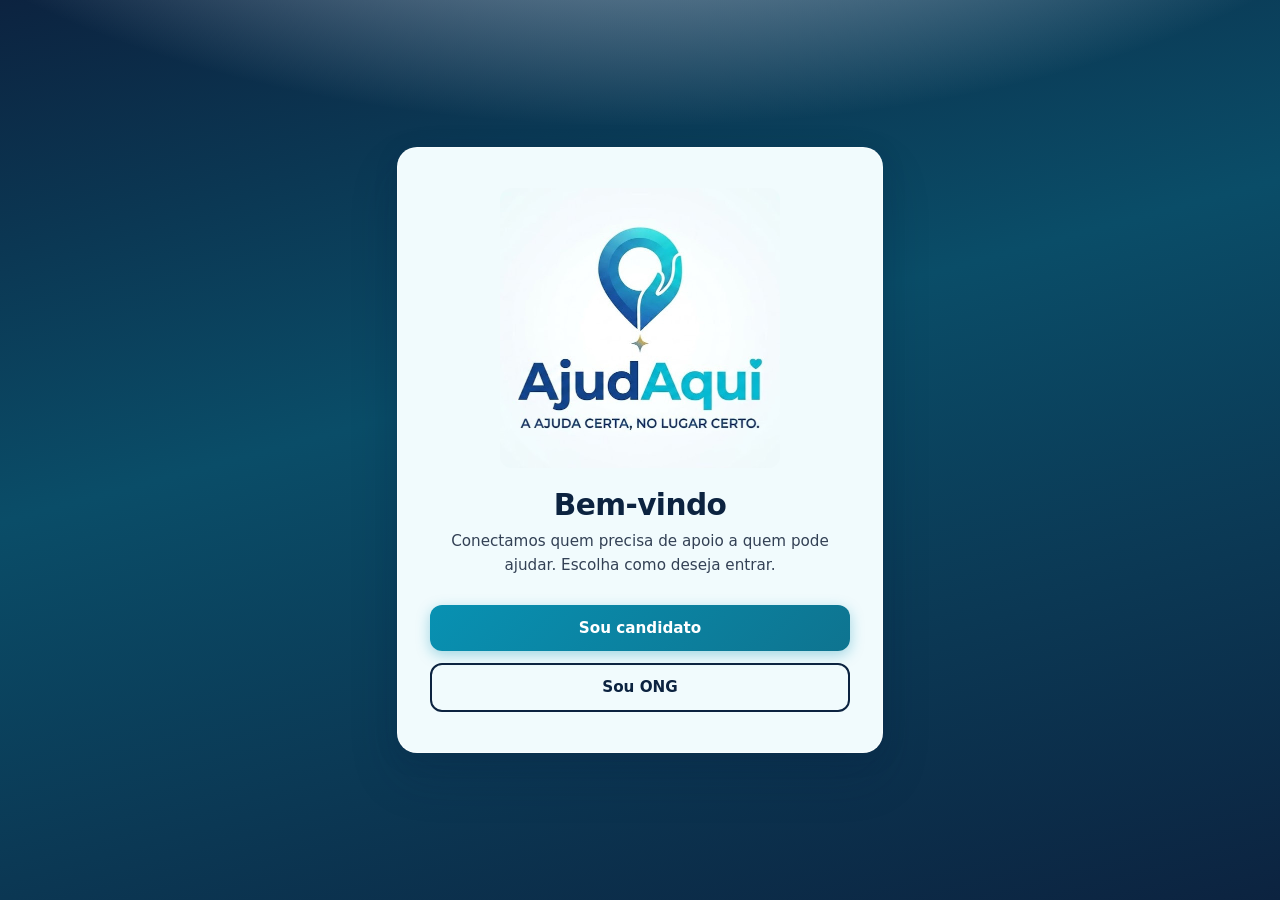
<file: frontend/html/index.html>
<!DOCTYPE html>
<html lang="pt-br">
<head>
    <meta charset="UTF-8"> <!-- Define o padrão de caracteres como UTF-8 -->
    <meta name="viewport" content="width=device-width, initial-scale=1.0"> <!-- Ajusta a página para ser responsiva em dispositivos móveis -->
    <title>AjudAqui</title> <!-- Título da aba do navegador -->
    <link rel="stylesheet" href="../css/arena.css"> <!-- Importa o arquivo CSS para estilização -->
    <link rel="shortcut icon" type="image/svg" href="../static/abobora.ico"/> <!-- Define o ícone da aba do navegador -->
</head>
<body class="arena-page arena-page--home">
    <main class="arena-card" role="main">
        <img
            src="../logo/LOGO.jpg"
            alt="AjudAqui — A ajuda certa, no lugar certo."
            class="index-logo"
            width="280"
        />
        <h1 class="index-title">Bem-vindo</h1>
        <p class="index-lead">Conectamos quem precisa de apoio a quem pode ajudar. Escolha como deseja entrar.</p>
        <div class="index-actions">
            <a href="login_candidato.html" class="arena-cta arena-cta--primary">Sou candidato</a>
            <a href="login_ong.html" class="arena-cta arena-cta--outline">Sou ONG</a>
        </div>
    </main>
</body>
</html>
</file>
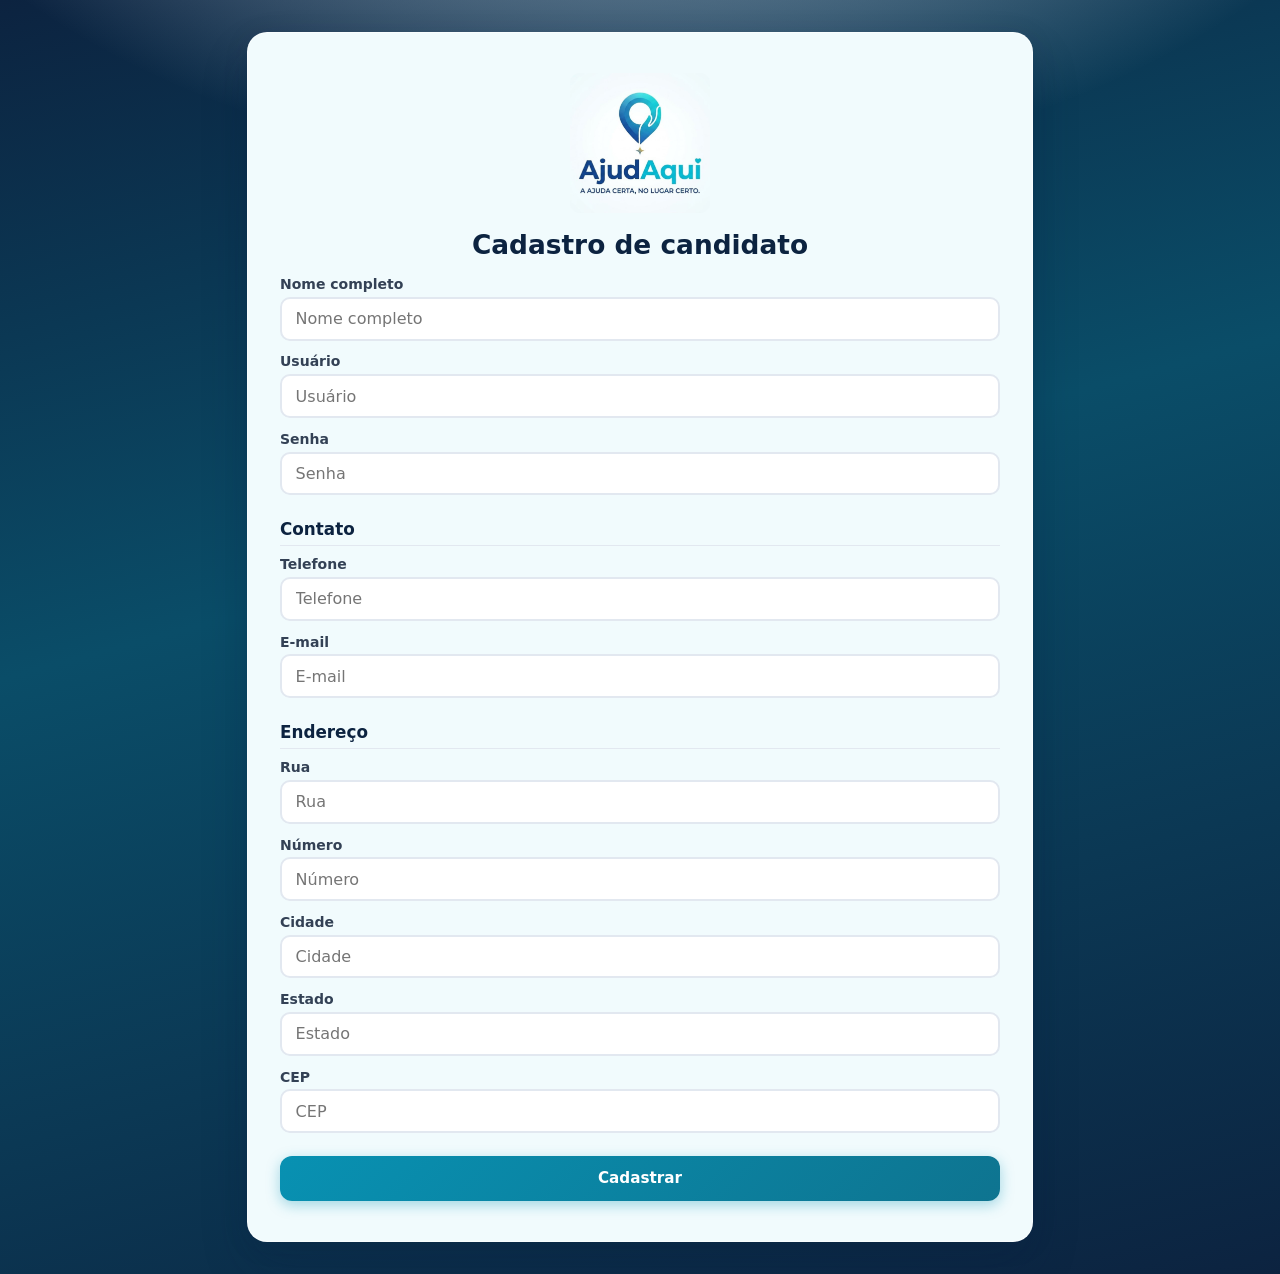
<file: frontend/html/cadastro_candidato.html>
<!DOCTYPE html>
<html lang="pt-br">
<head>
    <meta charset="UTF-8">
    <meta name="viewport" content="width=device-width, initial-scale=1.0">
    <title>AjudAqui</title>
    <link rel="stylesheet" href="../css/arena.css">
    <link rel="shortcut icon" type="image/svg" href="../static/abobora.ico"/>
</head>
<body class="arena-page">
    <main class="arena-card arena-card--wide arena-card--form" role="main">
        <div class="arena-brand">
            <img src="../logo/LOGO.jpg" alt="AjudAqui" class="arena-logo-sm" width="140">
        </div>
        <h2>Cadastro de candidato</h2>

        <form action="../../backend/cadastro_candidato.php" method="POST">
            <label for="nome_candidato">Nome completo</label>
            <input type="text" id="nome_candidato" name="nome_candidato" placeholder="Nome completo" required>

            <label for="login">Usuário</label>
            <input type="text" id="login" name="login" placeholder="Usuário" required>

            <label for="senha">Senha</label>
            <input type="password" id="senha" name="senha" placeholder="Senha" required>

            <h3>Contato</h3>

            <label for="telefone">Telefone</label>
            <input type="text" id="telefone" name="telefone" placeholder="Telefone" required>

            <label for="email">E-mail</label>
            <input type="email" id="email" name="email" placeholder="E-mail" required>

            <h3>Endereço</h3>

            <label for="rua">Rua</label>
            <input type="text" id="rua" name="rua" placeholder="Rua" required>

            <label for="numero">Número</label>
            <input type="text" id="numero" name="numero" placeholder="Número" required>

            <label for="cidade">Cidade</label>
            <input type="text" id="cidade" name="cidade" placeholder="Cidade" required>

            <label for="estado">Estado</label>
            <input type="text" id="estado" name="estado" placeholder="Estado" required>

            <label for="cep">CEP</label>
            <input type="text" id="cep" name="cep" placeholder="CEP" required>

            <div class="arena-actions">
                <button type="submit">Cadastrar</button>
            </div>
        </form>
    </main>
</body>
</html>
</file>
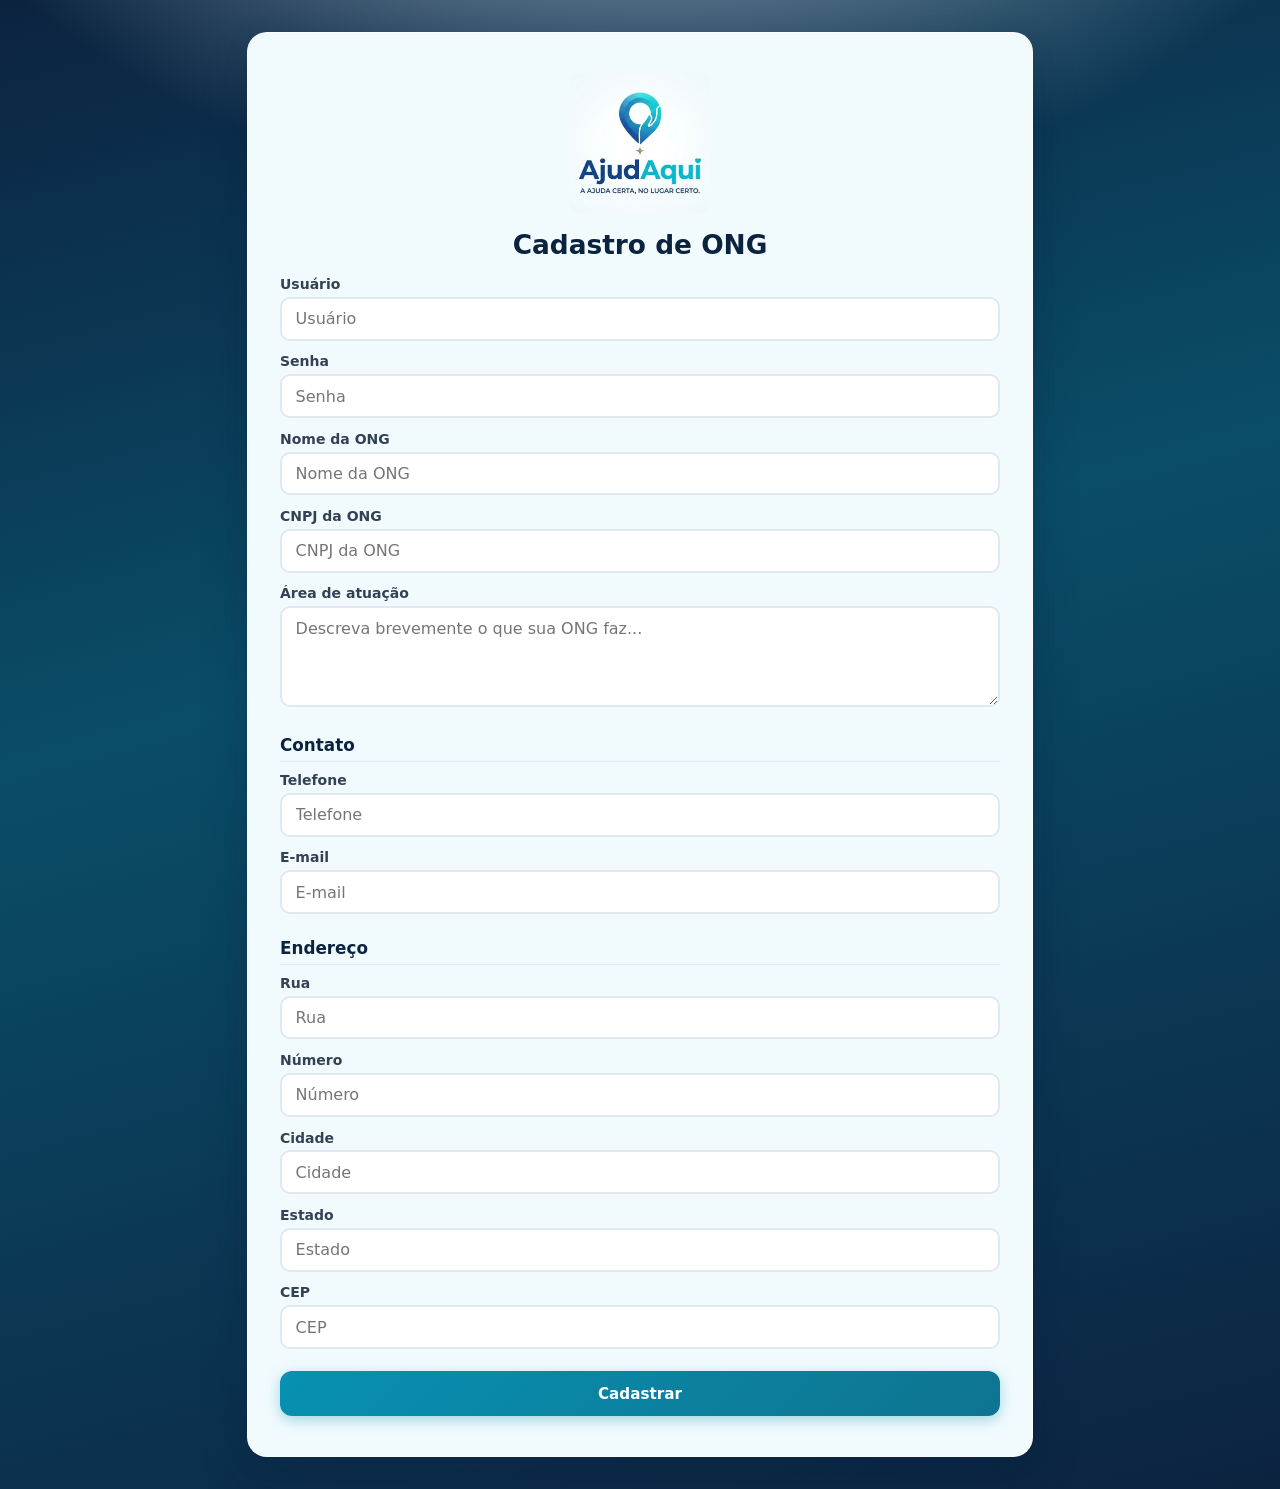
<file: frontend/html/cadastro_ong.html>
<!DOCTYPE html>
<html lang="pt-br">
<head>
    <meta charset="UTF-8">
    <meta name="viewport" content="width=device-width, initial-scale=1.0">
    <title>AjudAqui</title>
    <link rel="stylesheet" href="../css/arena.css">
    <link rel="shortcut icon" type="image/svg" href="../static/abobora.ico"/>
</head>
<body class="arena-page">
    <main class="arena-card arena-card--wide arena-card--form" role="main">
        <div class="arena-brand">
            <img src="../logo/LOGO.jpg" alt="AjudAqui" class="arena-logo-sm" width="140">
        </div>
        <h2>Cadastro de ONG</h2>

        <form action="../../backend/cadastro_ong.php" method="POST">
            <label for="login">Usuário</label>
            <input type="text" id="login" name="login" placeholder="Usuário" required>

            <label for="senha">Senha</label>
            <input type="password" id="senha" name="senha" placeholder="Senha" required>

            <label for="nome_ong">Nome da ONG</label>
            <input type="text" id="nome_ong" name="nome_ong" placeholder="Nome da ONG" required>

            <label for="cnpj">CNPJ da ONG</label>
            <input type="text" id="cnpj" name="cnpj" placeholder="CNPJ da ONG" required>

            <label for="atuacao">Área de atuação</label>
            <textarea id="atuacao" name="atuacao" rows="4" placeholder="Descreva brevemente o que sua ONG faz..."></textarea>

            <h3>Contato</h3>

            <label for="telefone">Telefone</label>
            <input type="text" id="telefone" name="telefone" placeholder="Telefone" required>

            <label for="email">E-mail</label>
            <input type="email" id="email" name="email" placeholder="E-mail" required>

            <h3>Endereço</h3>

            <label for="rua">Rua</label>
            <input type="text" id="rua" name="rua" placeholder="Rua" required>

            <label for="numero">Número</label>
            <input type="text" id="numero" name="numero" placeholder="Número" required>

            <label for="cidade">Cidade</label>
            <input type="text" id="cidade" name="cidade" placeholder="Cidade" required>

            <label for="estado">Estado</label>
            <input type="text" id="estado" name="estado" placeholder="Estado" required>

            <label for="cep">CEP</label>
            <input type="text" id="cep" name="cep" placeholder="CEP" required>

            <div class="arena-actions">
                <button type="submit">Cadastrar</button>
            </div>
        </form>
    </main>
</body>
</html>
</file>
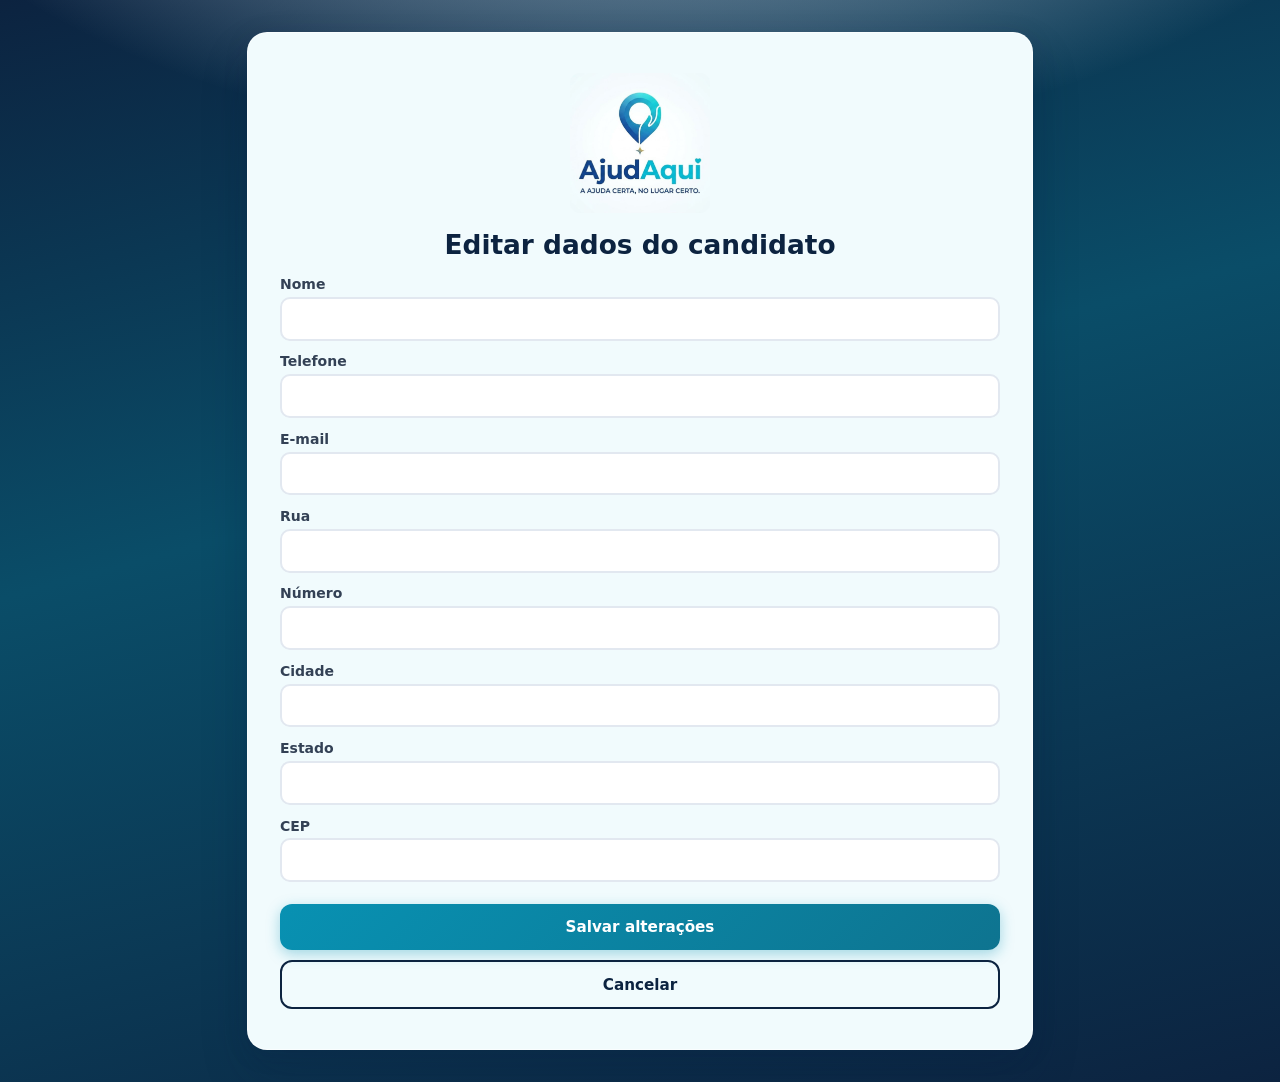
<file: frontend/html/editar_candidato.html>
<!DOCTYPE html>
<html lang="pt-br">
<head>
    <meta charset="UTF-8">
    <meta name="viewport" content="width=device-width, initial-scale=1.0">
    <title>AjudAqui</title>
    <link rel="stylesheet" href="../css/arena.css">
    <link rel="shortcut icon" type="image/svg" href="../static/abobora.ico"/>
</head>
<body class="arena-page">
    <main class="arena-card arena-card--wide arena-card--form" role="main">
        <div class="arena-brand">
            <img src="../logo/LOGO.jpg" alt="AjudAqui" class="arena-logo-sm" width="140">
        </div>
        <h2>Editar dados do candidato</h2>

        <form action="../../backend/editar_candidato.php" method="POST">
            <label for="nome_candidato">Nome</label>
            <input type="text" id="nome_candidato" name="nome_candidato" required>

            <label for="telefone">Telefone</label>
            <input type="text" id="telefone" name="telefone">

            <label for="email">E-mail</label>
            <input type="email" id="email" name="email">

            <label for="rua">Rua</label>
            <input type="text" id="rua" name="rua">

            <label for="numero">Número</label>
            <input type="text" id="numero" name="numero">

            <label for="cidade">Cidade</label>
            <input type="text" id="cidade" name="cidade">

            <label for="estado">Estado</label>
            <input type="text" id="estado" name="estado">

            <label for="cep">CEP</label>
            <input type="text" id="cep" name="cep">

            <div class="arena-actions">
                <button type="submit">Salvar alterações</button>
                <a href="../../backend/perfil_candidato.php" class="arena-cta arena-cta--outline">Cancelar</a>
            </div>
        </form>
    </main>
</body>
</html>
</file>
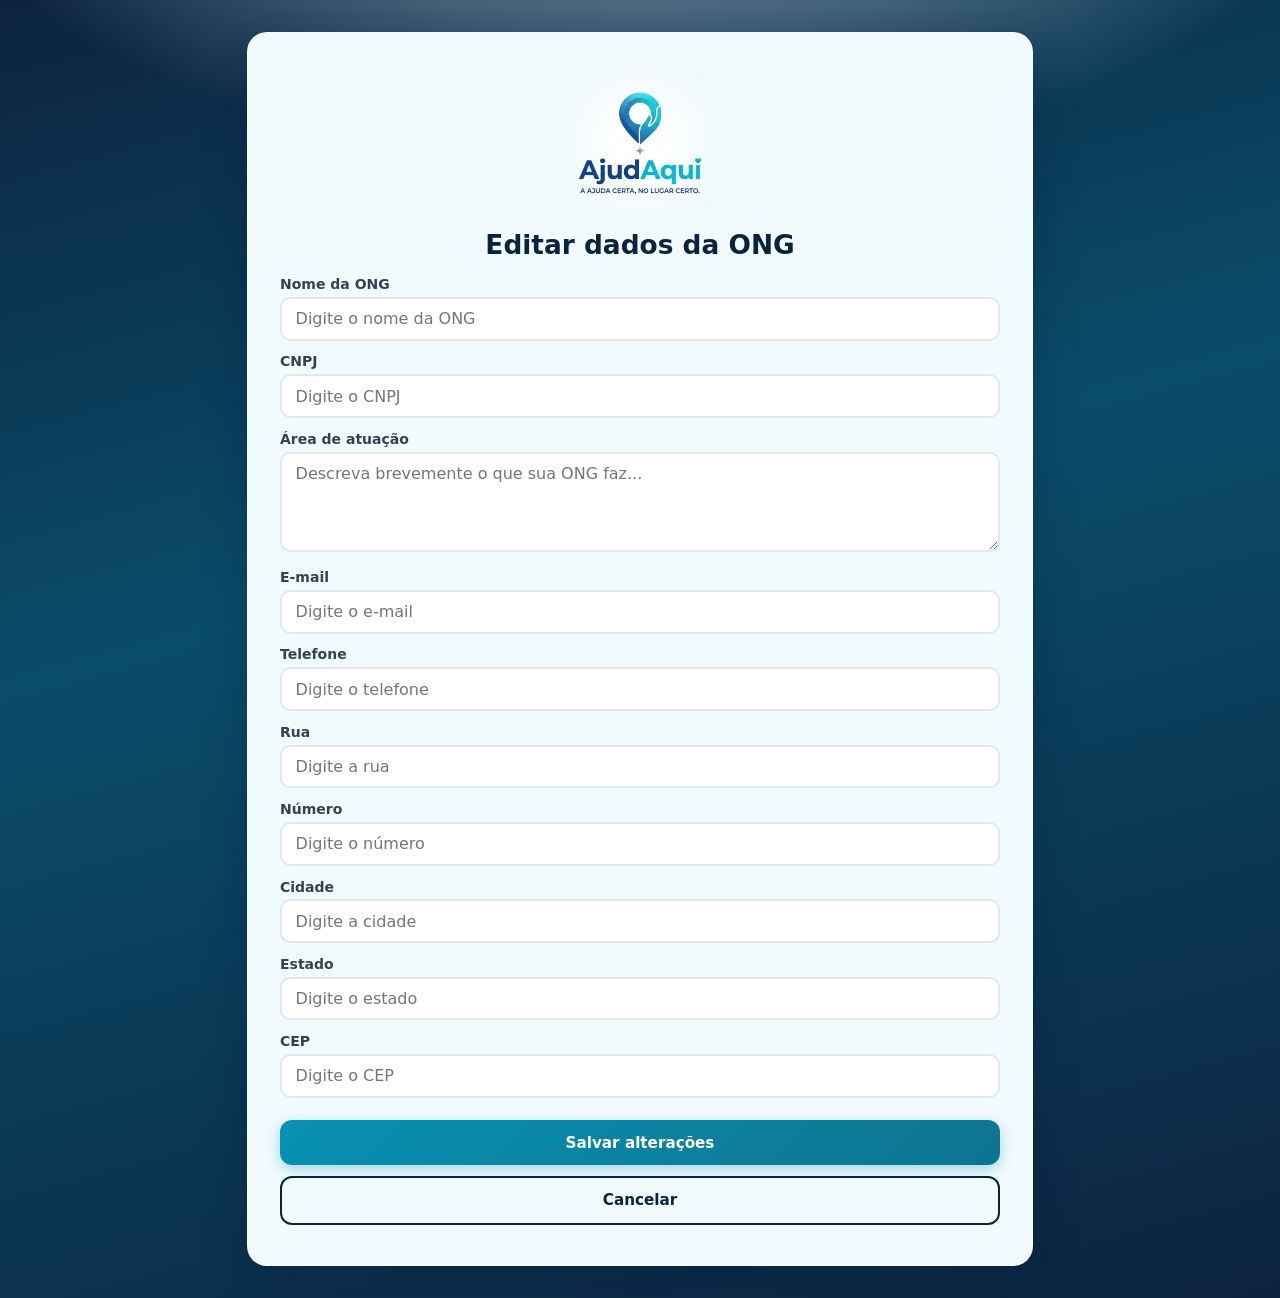
<file: frontend/html/editar_ong.html>
<!DOCTYPE html>
<html lang="pt-BR">
<head>
    <meta charset="UTF-8">
    <meta name="viewport" content="width=device-width, initial-scale=1.0">
    <title>AjudAqui</title>
    <link rel="stylesheet" href="../css/arena.css">
    <link rel="shortcut icon" type="image/svg" href="../static/abobora.ico"/>
</head>
<body class="arena-page">
    <main class="arena-card arena-card--wide arena-card--form" role="main">
        <div class="arena-brand">
            <img src="../logo/LOGO.jpg" alt="AjudAqui" class="arena-logo-sm" width="140">
        </div>
        <h2>Editar dados da ONG</h2>

        <form action="../../backend/editar_ong.php" method="POST">
            <label for="nome_ong">Nome da ONG</label>
            <input type="text" id="nome_ong" name="nome_ong" placeholder="Digite o nome da ONG">

            <label for="cnpj">CNPJ</label>
            <input type="text" id="cnpj" name="cnpj" placeholder="Digite o CNPJ">

            <label for="atuacao">Área de atuação</label>
            <textarea id="atuacao" name="atuacao" rows="4" placeholder="Descreva brevemente o que sua ONG faz..."></textarea>

            <label for="email">E-mail</label>
            <input type="email" id="email" name="email" placeholder="Digite o e-mail">

            <label for="telefone">Telefone</label>
            <input type="text" id="telefone" name="telefone" placeholder="Digite o telefone">

            <label for="rua">Rua</label>
            <input type="text" id="rua" name="rua" placeholder="Digite a rua">

            <label for="numero">Número</label>
            <input type="text" id="numero" name="numero" placeholder="Digite o número">

            <label for="cidade">Cidade</label>
            <input type="text" id="cidade" name="cidade" placeholder="Digite a cidade">

            <label for="estado">Estado</label>
            <input type="text" id="estado" name="estado" placeholder="Digite o estado">

            <label for="cep">CEP</label>
            <input type="text" id="cep" name="cep" placeholder="Digite o CEP">

            <div class="arena-actions">
                <button type="submit">Salvar alterações</button>
                <a href="../../backend/painel_ong.php" class="arena-cta arena-cta--outline">Cancelar</a>
            </div>
        </form>
    </main>
</body>
</html>
</file>
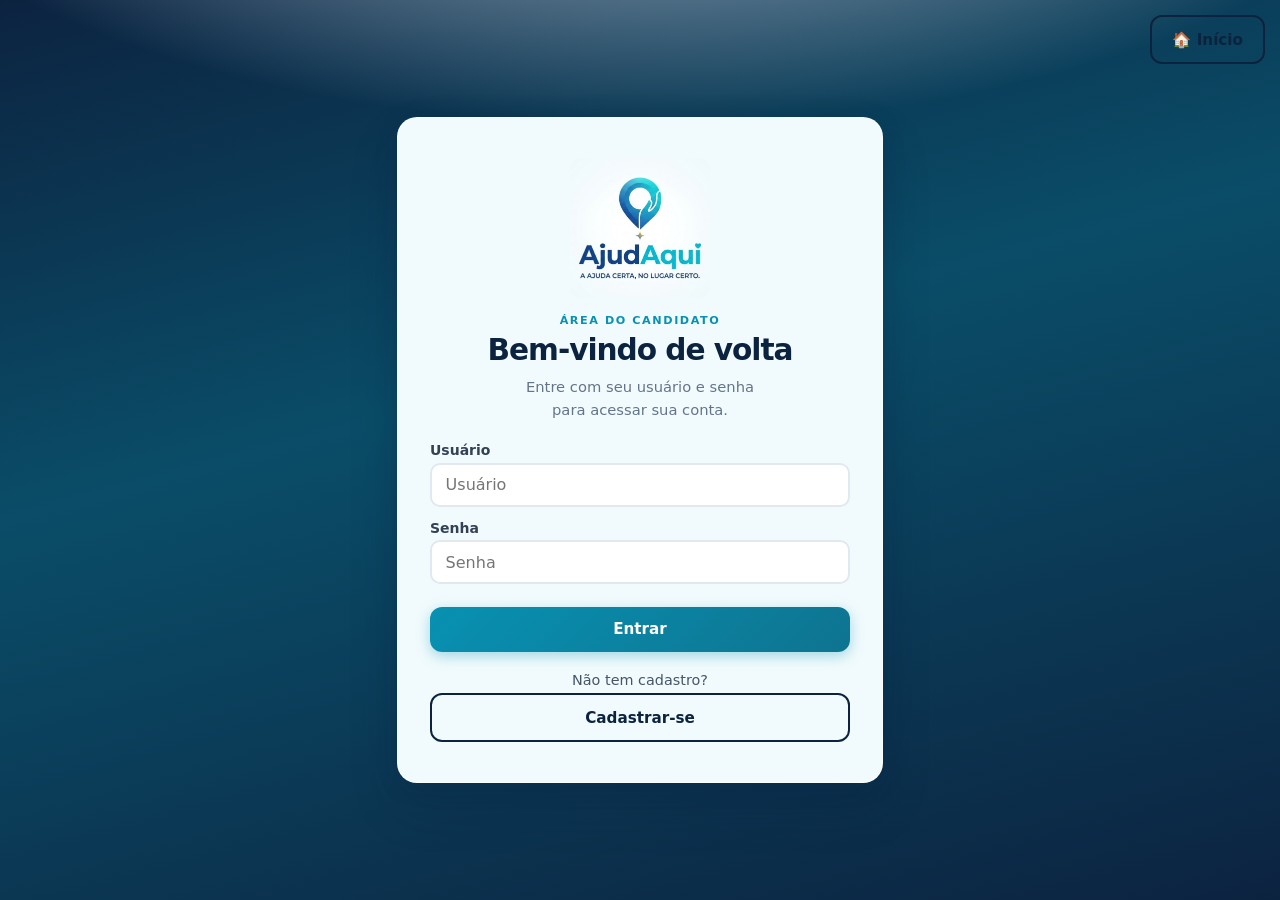
<file: frontend/html/login_candidato.html>
<!DOCTYPE html>
<html lang="pt-br">
<head>
    <meta charset="UTF-8">
    <meta http-equiv="X-UA-Compatible" content="IE=edge">
    <meta name="viewport" content="width=device-width, initial-scale=1.0">
    <title>AjudAqui</title>
    <link rel="stylesheet" href="../css/arena.css">
    <link rel="shortcut icon" type="image/svg" href="../static/abobora.ico"/>
</head>
<body class="arena-page">

 <!-- Botão voltar para index -->
    <div style="position:absolute; top:15px; right:15px; z-index:999;">
    <a href="index.html" class="arena-cta arena-cta--outline">🏠 Início</a>
</div>


    <main class="arena-card arena-card--form" role="main">
        <div class="arena-brand">
            <img src="../logo/LOGO.jpg" alt="AjudAqui" class="arena-logo-sm" width="140">
        </div>
        <header class="arena-login-head">
            <p class="arena-login-kicker">Área do candidato</p>
            <h2 class="arena-login-title">Bem-vindo de volta</h2>
            <p class="arena-login-lead">Entre com seu usuário e senha para acessar sua conta.</p>
        </header>

        <form action="../../backend/login_candidato.php" method="POST">
            <label for="login">Usuário</label>
            <input type="text" id="login" name="login" placeholder="Usuário" required>

            <label for="senha">Senha</label>
            <input type="password" id="senha" name="senha" placeholder="Senha" required>

            <div class="arena-actions">
                <button type="submit">Entrar</button>
            </div>
        </form>

        <p class="arena-footnote">Não tem cadastro?</p>
        <a href="cadastro_candidato.html" class="arena-cta arena-cta--outline">Cadastrar-se</a>
    </main>
</body>
</html>
</file>
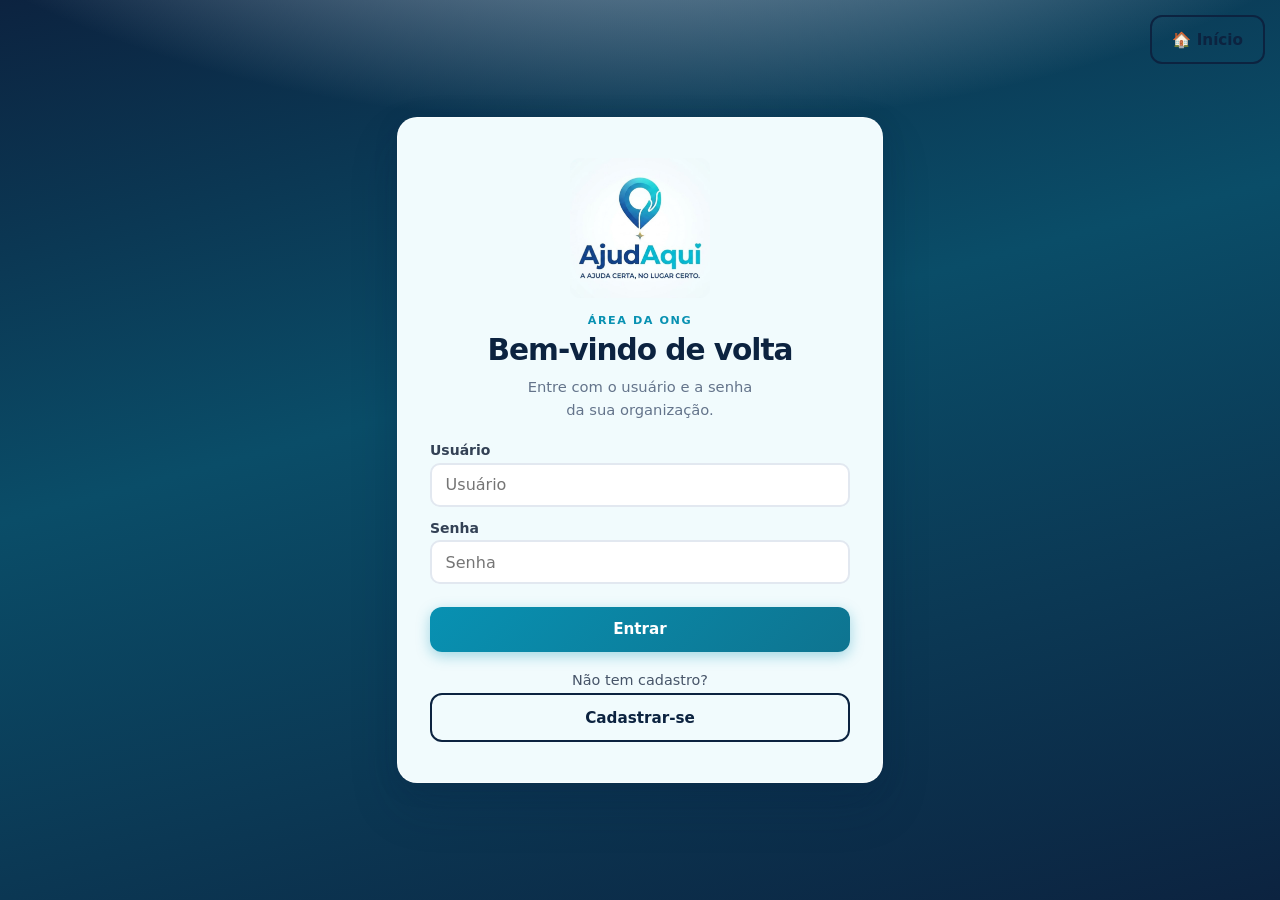
<file: frontend/html/login_ong.html>
<!DOCTYPE html>
<html lang="pt-br">
<head>
    <meta charset="UTF-8">
    <meta http-equiv="X-UA-Compatible" content="IE=edge">
    <meta name="viewport" content="width=device-width, initial-scale=1.0">
    <title>AjudAqui</title>
    <link rel="stylesheet" href="../css/arena.css">
    <link rel="shortcut icon" type="image/svg" href="../static/abobora.ico"/>
</head>
<body class="arena-page">

 <!-- Botão voltar para index -->
    <div style="position:absolute; top:15px; right:15px;">
        <a href="index.html" class="arena-cta arena-cta--outline">🏠 Início</a>
    </div>

    <main class="arena-card arena-card--form" role="main">
        <div class="arena-brand">
            <img src="../logo/LOGO.jpg" alt="AjudAqui" class="arena-logo-sm" width="140">
        </div>
        <header class="arena-login-head">
            <p class="arena-login-kicker">Área da ONG</p>
            <h2 class="arena-login-title">Bem-vindo de volta</h2>
            <p class="arena-login-lead">Entre com o usuário e a senha da sua organização.</p>
        </header>

        <form action="../../backend/login_ong.php" method="POST">
            <label for="login">Usuário</label>
            <input type="text" id="login" name="login" placeholder="Usuário" required>

            <label for="senha">Senha</label>
            <input type="password" id="senha" name="senha" placeholder="Senha" required>

            <div class="arena-actions">
                <button type="submit">Entrar</button>
            </div>
        </form>

        <p class="arena-footnote">Não tem cadastro?</p>
        <a href="cadastro_ong.html" class="arena-cta arena-cta--outline">Cadastrar-se</a>
    </main>
</body>
</html>
</file>
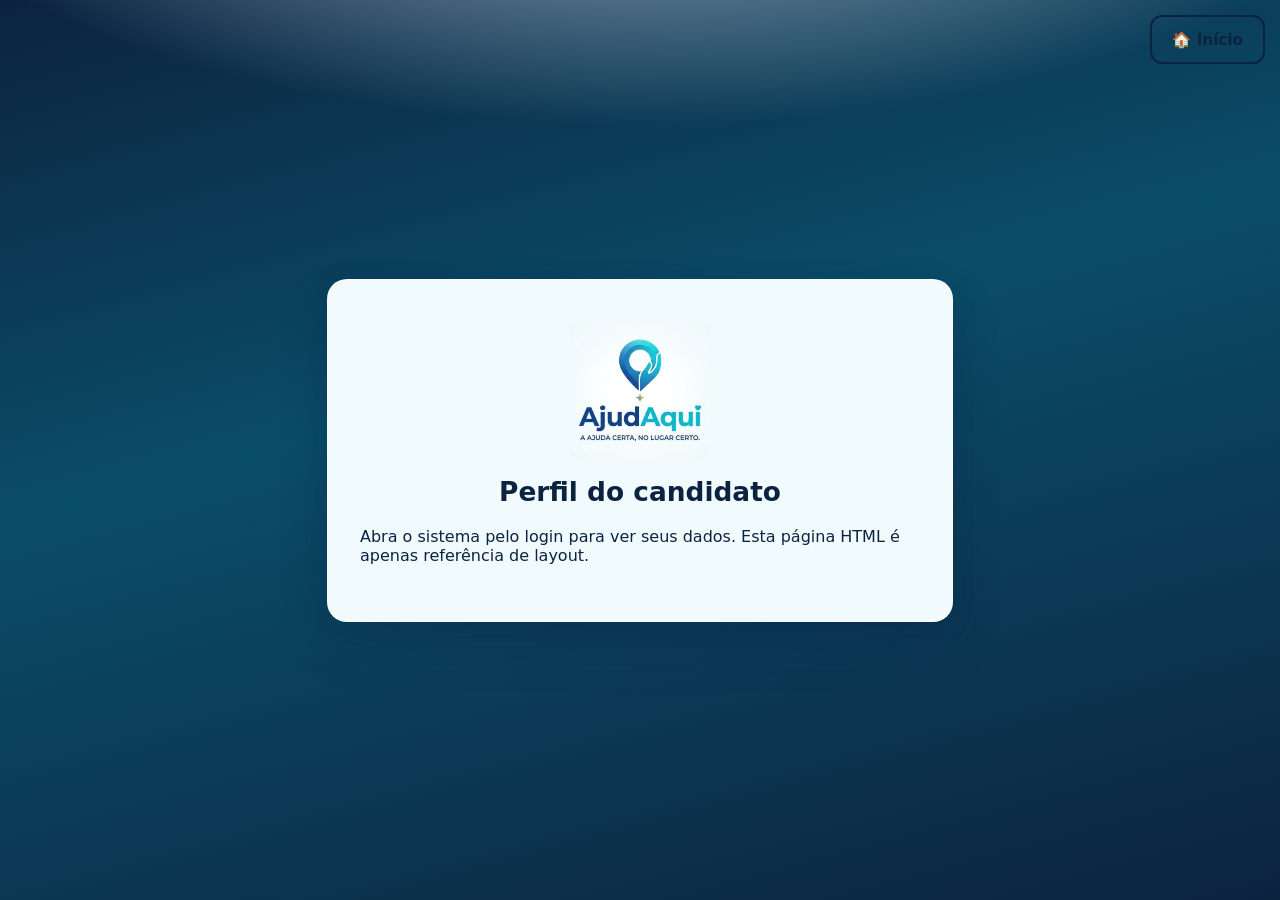
<file: frontend/html/perfil_candidato.html>
<!DOCTYPE html>
<html lang="pt-br">
<head>
    <meta charset="UTF-8">
    <meta name="viewport" content="width=device-width, initial-scale=1.0">
    <title>AjudAqui</title>
    <link rel="stylesheet" href="../css/arena.css">
    <link rel="shortcut icon" type="image/svg" href="../static/abobora.ico"/>
</head>
<body class="arena-page">

<!-- Botão voltar para index -->
    <div style="position:absolute; top:15px; right:15px;">
        <a href="../frontend/html/index.html" class="arena-cta arena-cta--outline">🏠 Início</a>
    </div>

    <!-- Em produção o perfil é gerado por backend/perfil_candidato.php -->
    <main class="arena-card arena-card--profile" role="main">
        <div class="arena-brand">
            <img src="../logo/LOGO.jpg" alt="AjudAqui" class="arena-logo-sm" width="140">
        </div>
        <h2>Perfil do candidato</h2>
        <p class="arena-footnote">Abra o sistema pelo login para ver seus dados. Esta página HTML é apenas referência de layout.</p>
    </main>
</body>
</html>
</file>
<file: frontend/css/arena.css>
body{
    font-family: Verdana, Geneva, Tahoma, sans-serif;
    background-image: linear-gradient(to right, rgb(20, 147, 220), rgb(17, 54, 71));
  }

  body.arena-page {
    margin: 0;
    min-height: 100vh;
    display: flex;
    flex-direction: column;
    align-items: center;
    justify-content: center;
    text-align: center;
    padding: clamp(1rem, 4vw, 2rem);
    box-sizing: border-box;
    font-family: system-ui, "Segoe UI", Roboto, "Helvetica Neue", Arial, sans-serif;
    background:
      radial-gradient(ellipse 120% 80% at 50% -30%, rgba(224, 242, 254, 0.95) 0%, transparent 55%),
      linear-gradient(165deg, #0c2340 0%, #0a4d68 42%, #0c2340 100%);
    color: #0c2340;
  }

  /* Listagens e páginas longas: alinha ao topo em vez de centralizar na vertical */
  body.arena-page.arena-page--stack {
    justify-content: flex-start;
    padding-top: clamp(1.25rem, 4vw, 2.5rem);
    padding-bottom: clamp(1.25rem, 4vw, 2.5rem);
  }

  .arena-card {
    width: 100%;
    max-width: 420px;
    padding: clamp(1.75rem, 5vw, 2.5rem) clamp(1.5rem, 4vw, 2rem);
    background: rgba(241, 251, 253);
    border-radius: 20px;
    box-shadow:
      0 4px 24px rgba(12, 35, 64, 0.12),
      0 24px 48px rgba(12, 35, 64, 0.18);
    border: 1px solid rgba(255, 255, 255, 0.6);
  }

  .arena-card--wide {
    max-width: min(720px, 100%);
  }

  .arena-card--wide.arena-card--grid {
    max-width: min(1100px, 100%);
    text-align: left;
  }

  .arena-list-head {
    text-align: center;
    margin: 0 0 1.25rem;
  }

  .arena-list-head .arena-login-kicker {
    margin: 0 0 0.35rem;
  }

  .arena-list-head .arena-login-title {
    margin: 0 0 0.35rem;
  }

  .arena-card--grid .card-container {
    justify-content: center;
  }

  .arena-card--grid .card {
    border: 1px solid rgba(12, 35, 64, 0.12);
    border-radius: 14px;
    background: #fff;
    box-shadow: 0 2px 12px rgba(12, 35, 64, 0.08);
  }

  .arena-card--grid .card h3 {
    color: #0c2340;
    border-bottom-color: #e2e8f0;
  }

  .arena-card--grid .card p {
    color: #334155;
    font-size: 0.9rem;
  }

  .arena-card--grid .card .arena-cta {
    margin-top: 0.75rem;
  }

  .arena-card--form {
    text-align: left;
  }

  .arena-card--form > h2 {
    text-align: center;
    margin-top: 0;
    margin-bottom: 1rem;
    font-size: clamp(1.35rem, 3.5vw, 1.65rem);
    font-weight: 700;
    color: #0c2340;
  }

  .arena-login-head {
    text-align: center;
    margin: 0 0 1.35rem;
  }

  .arena-login-kicker {
    margin: 0 0 0.4rem;
    font-size: 0.7rem;
    font-weight: 700;
    text-transform: uppercase;
    letter-spacing: 0.14em;
    color: #0891b2;
  }

  .arena-login-title {
    margin: 0 0 0.5rem;
    font-size: clamp(1.45rem, 4vw, 1.85rem);
    font-weight: 700;
    letter-spacing: -0.035em;
    line-height: 1.2;
    color: #0c2340;
  }

  .arena-login-lead {
    margin: 0;
    font-size: 0.92rem;
    line-height: 1.5;
    color: #64748b;
    font-weight: 500;
    max-width: 26ch;
    margin-left: auto;
    margin-right: auto;
  }

  .arena-brand {
    text-align: center;
    margin-bottom: 1rem;
  }

  .arena-logo-sm {
    display: block;
    width: min(140px, 42vw);
    height: auto;
    margin: 0 auto 0.5rem;
    border-radius: 10px;
    object-fit: contain;
  }

  .arena-card--form label {
    display: block;
    margin: 0.65rem 0 0.3rem;
    font-size: 0.875rem;
    font-weight: 600;
    color: #334155;
  }

  .arena-card--form input:not([type="hidden"]):not([type="checkbox"]):not([type="radio"]),
  .arena-card--form textarea,
  .arena-card--form select {
    width: 100%;
    max-width: 100%;
    box-sizing: border-box;
    padding: 0.65rem 0.85rem;
    margin-bottom: 0.15rem;
    border: 2px solid #e2e8f0;
    border-radius: 10px;
    font-size: 1rem;
    font-family: inherit;
    font-weight: 500;
    background: #fff;
    color: #0c2340;
  }

  .arena-card--form textarea {
    min-height: 5rem;
    resize: vertical;
  }

  .arena-card--form input:focus-visible,
  .arena-card--form textarea:focus-visible,
  .arena-card--form select:focus-visible {
    outline: none;
    border-color: #0891b2;
    box-shadow: 0 0 0 3px rgba(8, 145, 178, 0.2);
  }

  .arena-card--form h3 {
    margin: 1.35rem 0 0.5rem;
    font-size: 1.05rem;
    font-weight: 700;
    color: #0c2340;
    border-bottom: 1px solid #e2e8f0;
    padding-bottom: 0.35rem;
  }

  .arena-card--form .arena-footnote {
    text-align: center;
    margin: 1.25rem 0 0.35rem;
    font-size: 0.9rem;
    color: #475569;
  }

  .arena-card--form .arena-actions,
  .arena-card--profile .arena-actions {
    margin-top: 1.25rem;
    display: flex;
    flex-direction: column;
    gap: 0.65rem;
  }

  .arena-card--profile {
    text-align: left;
    max-width: min(560px, 100%);
  }

  .arena-card--profile > h2 {
    text-align: center;
    margin-top: 0;
    margin-bottom: 1.25rem;
    font-size: clamp(1.35rem, 3.5vw, 1.65rem);
    font-weight: 700;
    color: #0c2340;
  }

  .arena-profile-dl {
    margin: 0;
  }

  .arena-profile-dl dt {
    font-size: 0.72rem;
    font-weight: 700;
    text-transform: uppercase;
    letter-spacing: 0.05em;
    color: #64748b;
    margin: 0.85rem 0 0.25rem;
    padding-top: 0.75rem;
    border-top: 1px solid #e2e8f0;
  }

  .arena-profile-dl dt:first-child {
    margin-top: 0;
    padding-top: 0;
    border-top: none;
  }

  .arena-profile-dl dd {
    margin: 0 0 0.15rem;
    color: #0c2340;
    font-weight: 600;
    line-height: 1.45;
    font-size: 0.95rem;
  }

  .arena-card--form button[type="submit"] {
    width: 100%;
    padding: 0.85rem 1.25rem;
    border: none;
    border-radius: 12px;
    font-size: 0.95rem;
    font-weight: 600;
    font-family: inherit;
    cursor: pointer;
    background: linear-gradient(135deg, #0891b2 0%, #0e7490 100%);
    color: #fff;
    box-shadow: 0 4px 14px rgba(8, 145, 178, 0.35);
    transition: transform 0.15s ease, box-shadow 0.15s ease;
  }

  .arena-card--form button[type="submit"]:hover {
    transform: translateY(-2px);
    box-shadow: 0 8px 22px rgba(8, 145, 178, 0.45);
  }

  .arena-card--form button[type="submit"]:focus-visible {
    outline: 3px solid #0891b2;
    outline-offset: 3px;
  }

  .index-logo {
    display: block;
    width: min(280px, 85vw);
    height: auto;
    margin: 0 auto 1.25rem;
    border-radius: 12px;
    object-fit: contain;
  }

  .index-title {
    margin: 0 0 0.5rem;
    font-size: clamp(1.5rem, 4vw, 1.85rem);
    font-weight: 700;
    letter-spacing: -0.02em;
    color: #0c2340;
  }

  .index-lead {
    margin: 0 0 1.75rem;
    font-size: 0.95rem;
    line-height: 1.55;
    color: #334155;
  }

  .index-actions {
    display: flex;
    flex-direction: column;
    gap: 0.75rem;
  }

  .index-cta,
  .arena-cta {
    display: block;
    padding: 0.85rem 1.25rem;
    border-radius: 12px;
    font-size: 0.95rem;
    font-weight: 600;
    text-decoration: none;
    text-align: center;
    transition: transform 0.15s ease, box-shadow 0.15s ease, background 0.15s ease;
    box-sizing: border-box;
  }

  .index-cta:focus-visible,
  .arena-cta:focus-visible {
    outline: 3px solid #0891b2;
    outline-offset: 3px;
  }

  .index-cta--outline:focus-visible,
  .arena-cta--outline:focus-visible {
    outline-color: #0c2340;
  }

  .index-cta--primary,
  .arena-cta--primary {
    background: linear-gradient(135deg, #0891b2 0%, #0e7490 100%);
    color: #fff;
    box-shadow: 0 4px 14px rgba(8, 145, 178, 0.35);
  }

  .index-cta--primary:hover,
  .arena-cta--primary:hover {
    transform: translateY(-2px);
    box-shadow: 0 8px 22px rgba(8, 145, 178, 0.45);
  }

  .index-cta--outline,
  .arena-cta--outline {
    background: transparent;
    color: #0c2340;
    border: 2px solid #0c2340;
  }

  .index-cta--outline:hover,
  .arena-cta--outline:hover {
    background: rgba(12, 35, 64, 0.06);
    transform: translateY(-2px);
  }

  @media (prefers-reduced-motion: reduce) {
    .index-cta--primary:hover,
    .index-cta--outline:hover,
    .arena-cta--primary:hover,
    .arena-cta--outline:hover,
    .arena-card--form button[type="submit"]:hover {
      transform: none;
    }
  }
  div#tabela{
    align-items: center;
    box-shadow: 7px 20px 20px rgb(62, 33, 107);
    border-radius: 5px;
    width: 1025px;
    height: -110px;
    font-size: 40;
  }
  legend{
    border: 1px solid dodgerblue;
    padding: 10px;
    text-align: center;
    background-color: darkblue;
    
  }

  input{
    border-radius: 15px;
    font-size: 17px;
    font-weight: bolder;

}
button{
  font-size: 15px;
  font-weight: bold;
  border-radius: 10px;
  background-color: rgb(9, 2, 33);
  color: blue;
   
}

button:hover{
  background-color: blue;
  color: black;
  font-size: 20px;
  cursor: pointer;

}

.card-container {
    display: flex;
    flex-wrap: wrap;
    gap: 25px;              /* espa?o entre os cards */
    justify-content: flex-start; /* organiza da esquerda para a direita */
}

.card {
    border: 1px solid #ddd;       /* borda leve para destacar */
    border-radius: 8px;
    padding: 15px;
    width: 280px;
    background-color: #ffffff;    /* fundo branco para contraste */
    box-shadow: 4px 4px 12px rgba(0,0,0,0.1); /* sombra suave */
    transition: transform 0.2s ease, box-shadow 0.2s ease;
}

.card:hover {
    transform: translateY(-5px);  /* leve efeito ao passar o mouse */
    box-shadow: 6px 6px 16px rgba(0,0,0,0.15);
}

.card h3 {
    margin-top: 0;
    color: #222;
    border-bottom: 1px solid #ccc; /* linha divis?ria abaixo do t?tulo */
    padding-bottom: 8px;
}

.card p {
    margin: 6px 0;
    font-size: 14px;
    color: #444;
}

.card button {
    margin-top: 12px;
    padding: 8px 12px;
    background-color: #007BFF;
    color: white;
    border: none;
    border-radius: 4px;
    cursor: pointer;
}

.card button:hover {
    background-color: #0056b3;
}
</file>
